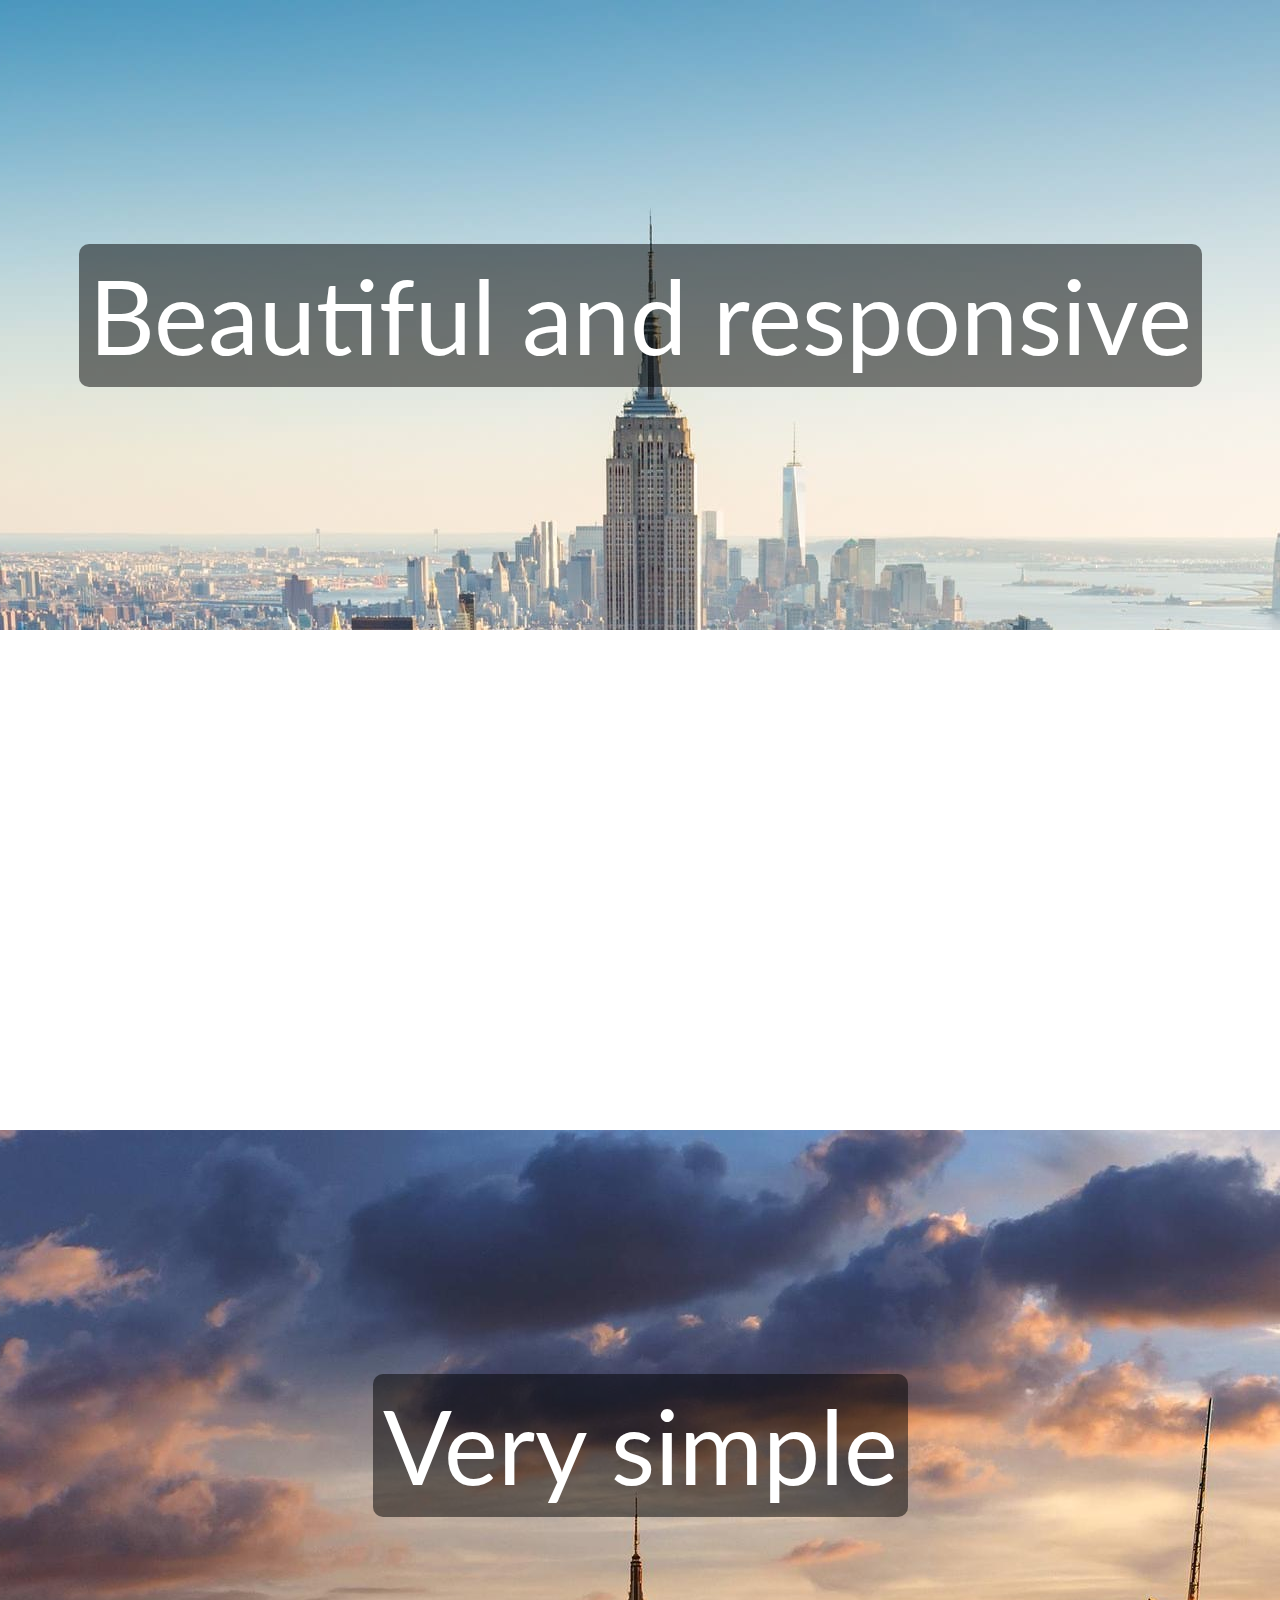
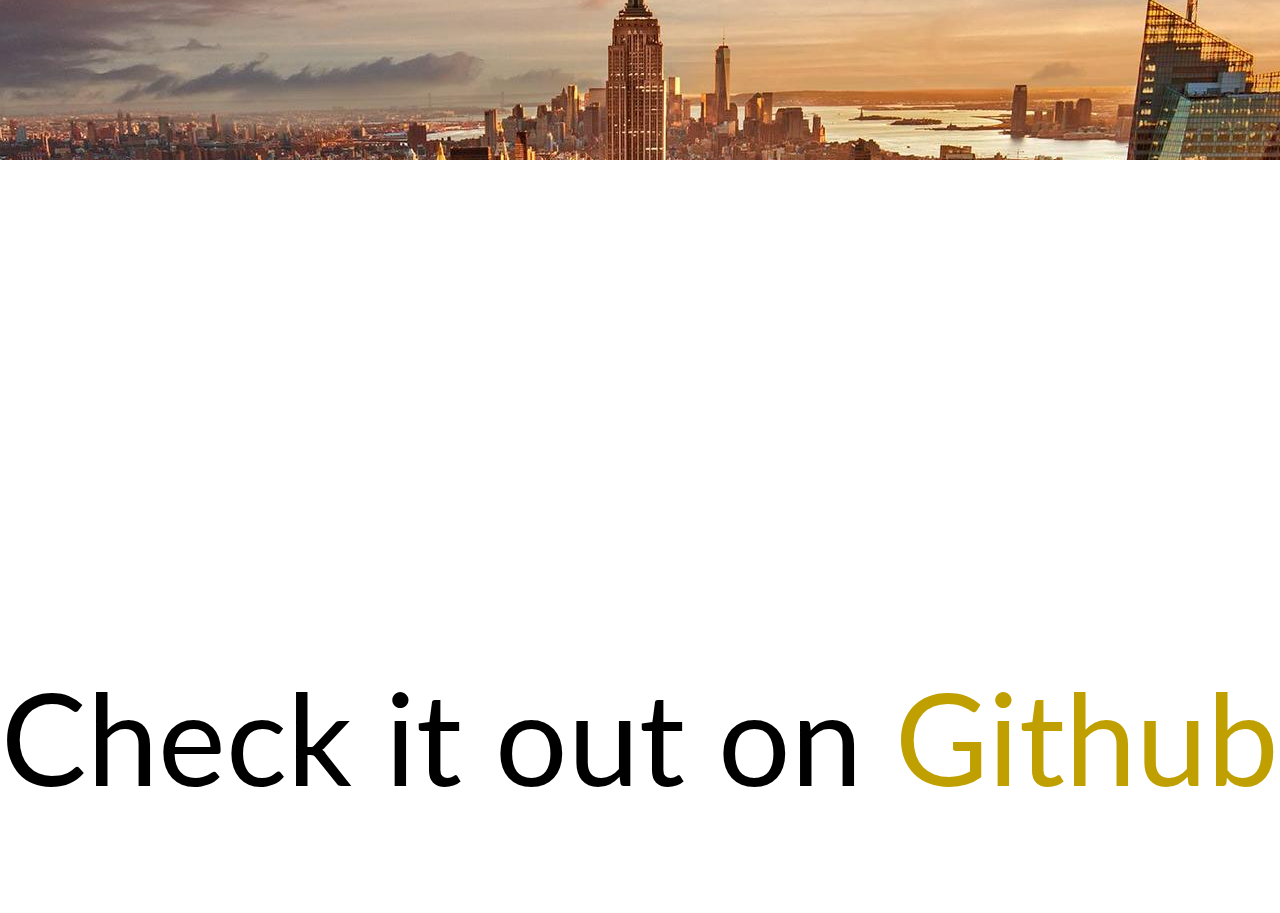
<file: plugins/parallax/index.html>
<!DOCTYPE html>
<html>
  <head>
    <meta charset="utf-8">
    <title>JQuery Background Image Scroll</title>
    <link href="https://fonts.googleapis.com/css?family=Lato" rel="stylesheet">
    <script src="preview/js/jquery-3.2.1.min.js"></script>
    <script src="source/bgscroll.js"></script>
    <script type="text/javascript">
    $(window).scroll(function(){
      $('.background1').bgscroll({direction: 'bottom'});
      $('.background2').bgscroll({direction: 'top'});
    })
    </script>
    <style media="screen">
      body{
        margin: 0;
        font-family: 'Lato', sans-serif;
      }
      .background1{
        width: 100vw;
        height: 70vh;
        background-image: url('preview/img/background1.jpg');
        background-repeat: no-repeat;
        background-position: 50% 0%;
        display: flex;
        align-items: center;
        justify-content: center;
        color: #FFF;
      }
      .background1 p, .background2 p{
        background-color: rgba(0,0,0,0.5);
        border-radius: 10px;
        padding: 10px;
        font-size: 8vw;
      }
      .background2{
        width: 100vw;
        height: 70vh;
        background-image: url('preview/img/background2.png');
        background-repeat: no-repeat;
        background-position: 50% 0%;
        display: flex;
        align-items: center;
        justify-content: center;
        color: #FFF;
      }
      .a{
        height: 500px;
      }
      .g{
        margin-bottom: 100px;
        text-align: center;
        font-size: 10vw;
      }
      a{
        color: #C0A000;
        text-decoration: none;
      }
    </style>
  </head>
  <body>
    <div class="background1"><p>Beautiful and responsive</p></div>
    <div class="a"></div>
    <div class="background2"><p>Very simple</p></div>
    <div class="a"></div>
    <div class="g">Check it out on <a href="https://github.com/HoffiPL/JQuery-Background-Image-Scroll">Github</a></div>
  </body>
</html>
</file>
